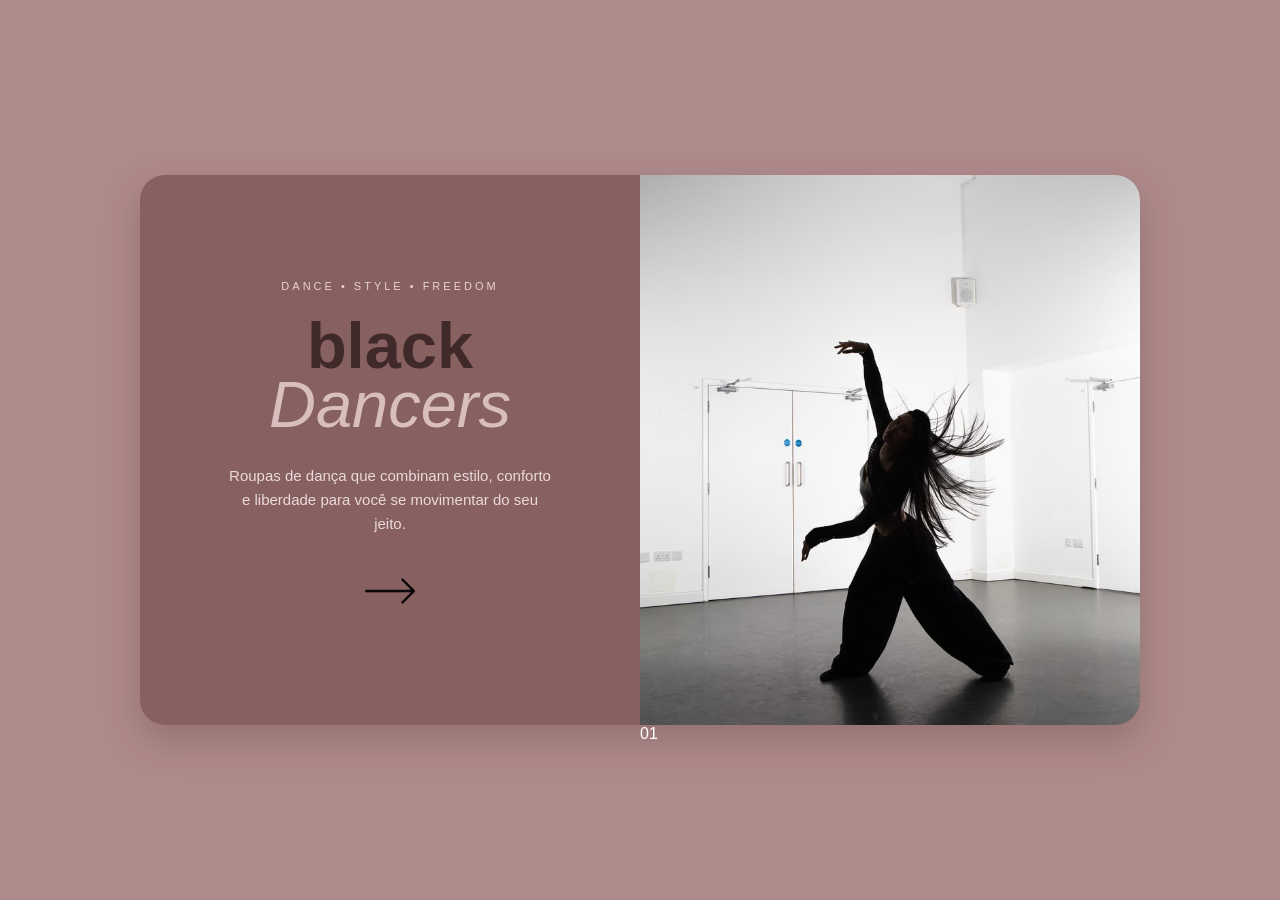
<file: index.html>
<!DOCTYPE html>
<html lang="pt-br">

<head>
    <meta charset="UTF-8">
    <meta name="viewport" content="width=device-width, initial-scale=1.0">
    <title>Black Dancers</title>
    <link rel="stylesheet" href="estilo.css">
</head>

<body>

    <div class="geral">

        <div class="bloco1">

            <p class="pequeno">DANCE • STYLE • FREEDOM</p>

            <h1>
                black<br>
                <span>Dancers</span>
            </h1>

            <p class="texto">
                Roupas de dança que combinam estilo,
                conforto e liberdade para você se
                movimentar do seu jeito.
            </p>

            <a href="pg2.html">
                <img src="img/right-arrow.png" alt="Próxima página" class="seta">
            </a>

        </div>

        <div class="bloco2">

            <img src="img/dance.jpg" alt="Dançarina" class="imagens-perfil">

            <div class="numero">01</div>

        </div>

    </div>

</body>
</html>
</file>
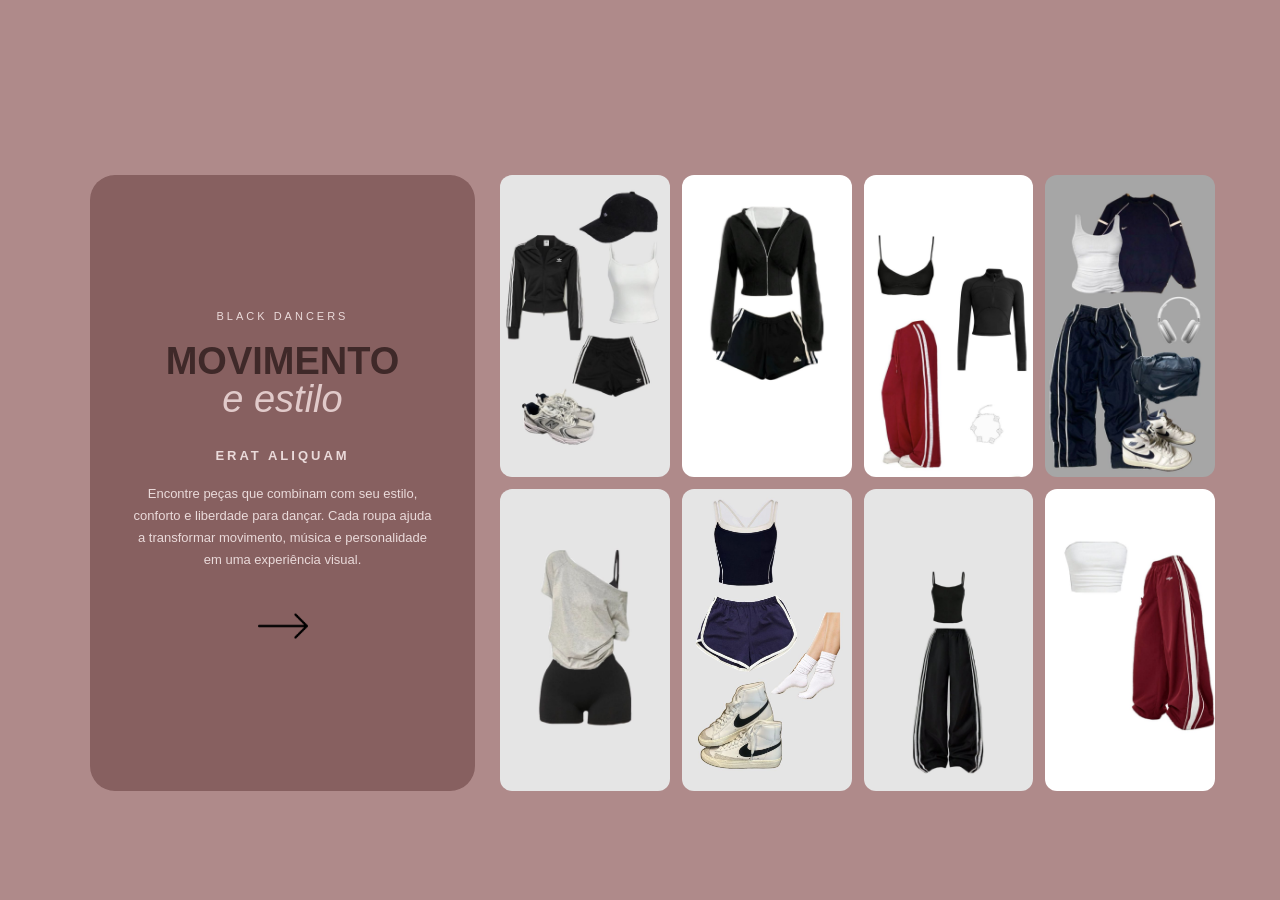
<file: pg2.html>
<!DOCTYPE html>
<html lang="pt-br">

<head>
    <meta charset="UTF-8">
    <meta name="viewport" content="width=device-width, initial-scale=1.0">
    <title>Black Dancers</title>
    <link rel="stylesheet" href="estilo.css">
</head>

<body>

    <div class="pagina2">

        <div class="texto-pagina2">

            <p class="pequeno">BLACK DANCERS</p>

            <h1>
                MOVIMENTO<br>
                <span>e estilo</span>
            </h1>

            <h2>ERAT ALIQUAM</h2>

            <p class="descricao2">
                Encontre peças que combinam com seu estilo,
                conforto e liberdade para dançar.
                Cada roupa ajuda a transformar movimento,
                música e personalidade em uma experiência visual.
            </p>

             <a href="pg3.html">
                <img src="img/right-arrow.png" alt="Próxima página" class="seta">
            </a>

        </div>
        

        <div class="galeria">

            <img src="img/dance1.jpg" alt="Dança">
            <img src="img/dance2.jpg" alt="Dança">
            <img src="img/dance3.jpg" alt="Dança">
            <img src="img/dance4.jpg" alt="Dança">

            <img src="img/dance5.jpg" alt="Dança">
            <img src="img/dance6.jpg" alt="Dança">
            <img src="img/dance7.jpg" alt="Dança">
            <img src="img/dance8.jpg" alt="Dança">

        </div>

    </div>

</body>
</html>
</file>
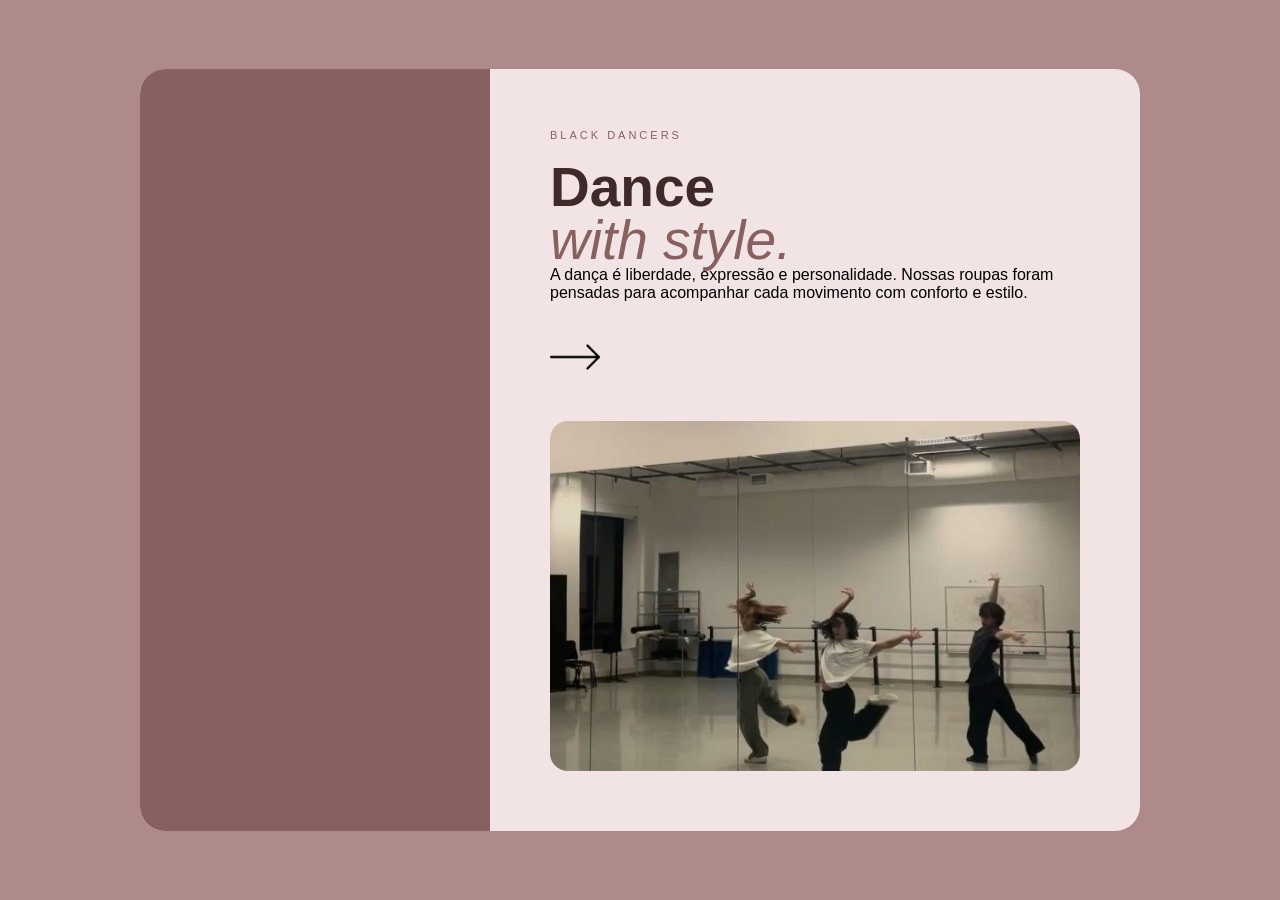
<file: pg3.html>
<!DOCTYPE html>
<html lang="pt-br">

<head>
    <meta charset="UTF-8">
    <meta name="viewport" content="width=device-width, initial-scale=1.0">
    <title>Black Dancers</title>
    <link rel="stylesheet" href="estilo.css">
</head>

<body>

    <div class="pagina3">

        <div class="bloco3"></div>

        <div class="conteudo3">

            <div class="texto3">
                <p class="pequeno3">BLACK DANCERS</p>

                <h1>
                    Dance<br>
                    <span>with style.</span>
                </h1>

        

                <p>
                    A dança é liberdade, expressão e personalidade.
                    Nossas roupas foram pensadas para acompanhar
                    cada movimento com conforto e estilo.
                </p>

                 <a href="pg4.html">
                <img src="img/right-arrow.png" alt="Próxima página" class="seta">
            </a>
            
            </div>

            <img src="img/dance9.jpg" alt="Dançarina" class="imagem3">

        </div>

    </div>

</body>
</html>
</file>
<file: estilo.css>
* {
    margin: 0;
    padding: 0;
    box-sizing: border-box;
}

body {
    background: rgb(175, 138, 138);
    font-family: Arial, sans-serif;
    min-height: 100vh;
    display: flex;
    align-items: center;
    justify-content: center;
}

.geral {
    display: grid;
    grid-template-columns: 1fr 1fr;
    width: 90%;
    max-width: 1000px;
    height: 550px;
    margin: 50px auto;
    border-radius: 25px;
    overflow: hidden;
    box-shadow: 0 15px 35px rgba(70, 40, 40, 0.25);
}

.bloco1 {
    background: #876060;
    display: flex;
    flex-direction: column;
    justify-content: center;
    align-items: center;
    text-align: center;
    padding: 50px;
}

.bloco1 .pequeno {
    color: #e8d2d2;
    font-size: 11px;
    letter-spacing: 3px;
    margin-bottom: 25px;
}

.bloco1 h1 {
    font-size: 65px;
    line-height: 0.9;
    color: #3f2929;
}

.bloco1 h1 span {
    color: #d9bebe;
    font-style: italic;
    font-weight: normal;
}

.bloco1 .texto {
    max-width: 330px;
    margin-top: 30px;
    color: #eadada;
    font-size: 15px;
    line-height: 1.6;
    letter-spacing: 0;
}

.bloco2 {
    width: 100%;
    height: 100%;
    overflow: hidden;
}

.imagens-perfil {
    width: 100%;
    height: 100%;
    object-fit: cover;
    display: block;
}

.numero {
    position: absolute;
    color: white;
}

.seta {
    width: 50px;
    height: auto;
    margin-top: 30px;
    transition: 0.3s;
}

.seta:hover {
    transform: translateX(8px);
}

.pagina2 {
    width: 90%;
    max-width: 1100px;
    height: 550px;
    margin: 50px auto;

    display: grid;
    grid-template-columns: 35% 65%;
    gap: 25px;
}

/* BLOCO DO TEXTO */

.texto-pagina2 {
    background: #876060;
    border-radius: 25px;

    padding: 40px;

    display: flex;
    flex-direction: column;
    justify-content: center;
    align-items: center;

    text-align: center;
}

.texto-pagina2 .pequeno {
    color: #eadada;
    font-size: 11px;
    letter-spacing: 3px;
    margin-bottom: 20px;
}

.texto-pagina2 h1 {
    color: #3f2929;
    font-size: 38px;
    line-height: 1;
}

.texto-pagina2 h1 span {
    color: #e1caca;
    font-style: italic;
    font-weight: normal;
}

.texto-pagina2 h2 {
    color: #eadada;
    font-size: 13px;
    letter-spacing: 3px;
    margin-top: 30px;
}

.descricao2 {
    color: #eadada;
    font-size: 13px;
    line-height: 1.7;
    margin-top: 20px;
}




.galeria {
    width: 100%;
    height: 100%;

    display: grid;
    grid-template-columns: repeat(4, 1fr);
    grid-template-rows: repeat(2, 1fr);

    gap: 12px;
}

.galeria img {
    width: 100%;
    height: 100%;

    object-fit: cover;
    display: block;

    border-radius: 12px;
}
.pagina3 {
    width: 90%;
    max-width: 1000px;
    min-height: 600px;
    margin: 50px auto;

    display: grid;
    grid-template-columns: 35% 65%;
    background: #f2e4e4;
    border-radius: 25px;
    overflow: hidden;
}

.bloco3 {
    background: #876060;
}

.conteudo3 {
    padding: 60px;
}

.pequeno3 {
    color: #876060;
    font-size: 11px;
    letter-spacing: 3px;
    margin-bottom: 20px;
}

.texto3 h1 {
    font-size: 55px;
    line-height: 0.95;
    color: #3f2929;
}

.texto3 h1 span {
    color: #876060;
    font-style: italic;
    font-weight: normal;
}

.texto3 p:last-child {
    color: #6f5555;
    font-size: 15px;
    line-height: 1.6;
    max-width: 400px;
    margin-top: 25px;
}

.imagem3 {
    display: block;
    width: 100%;
    height: 350px;
    object-fit: cover;
    border-radius: 18px;
    margin-top: 35px;
}
</file>
